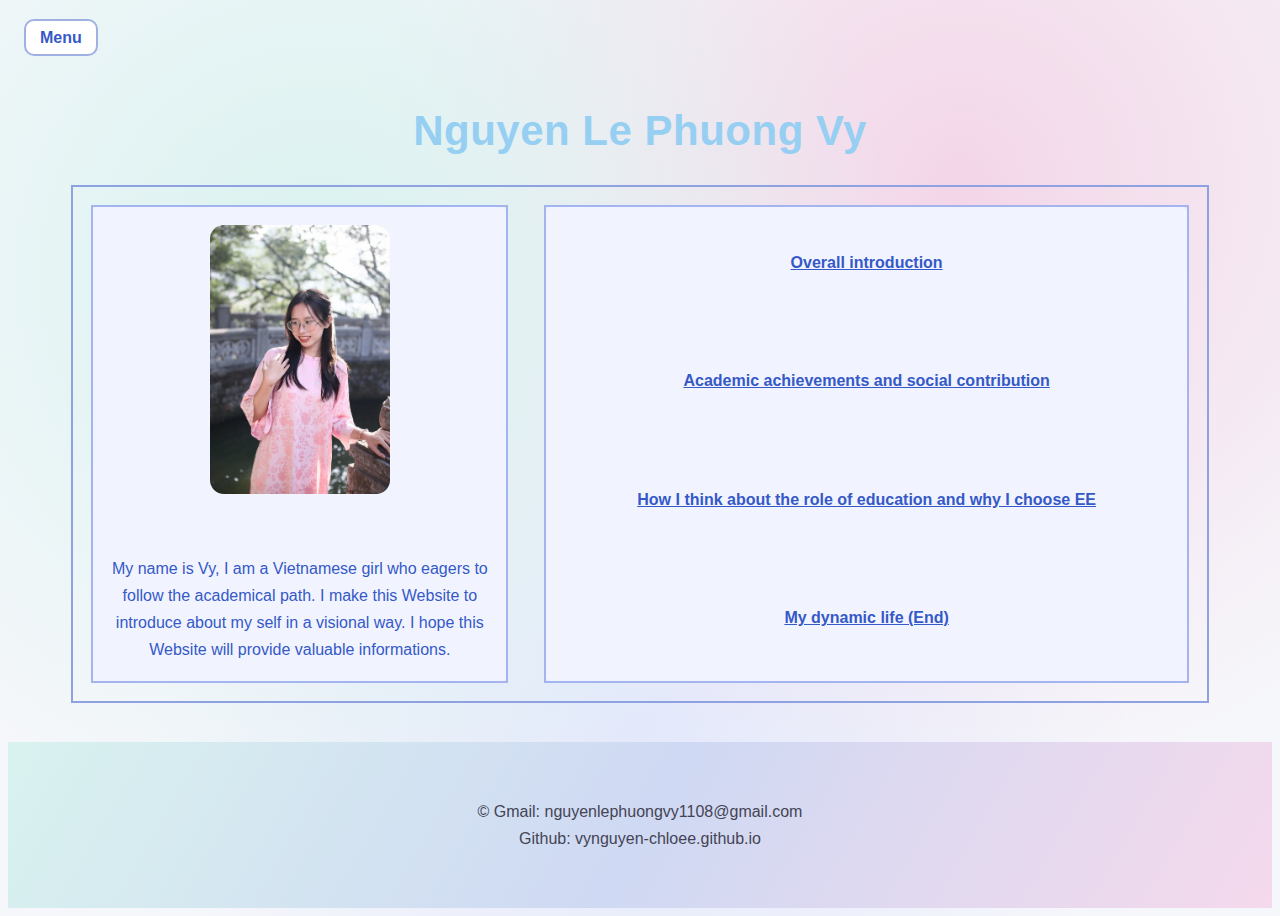
<file: index.html>
<!DOCTYPE html>
<html lang="en">
<head>
    <link rel="stylesheet" href="style.css">
    <meta charset="UTF-8">
    <meta name="viewport" content="width=device-width, initial-scale=1.0">
    <title>Nguyen Le Phuong Vy's Website</title>
  
</head>
<body>
    <div class="menu">
        <span>Menu</span>
        <div class="menu-content">
            <a href="index.html">Home page</a>
            <a href="Overall_introduction.html">Overall introduction</a>
            <a href="Academic_achievement_and_social_contribution.html">
                Academic achievements and social contribution
            </a>
            <a href="Personal_perspective.html">
                How I think about the role of education and why I choose EE
            </a>
            <a href="My_dynamic_life(End).html">
                My dynamic life (End)
            </a>
        </div>
    </div>

  <center><h1>Nguyen Le Phuong Vy</h1></center> 
  <table width = 90% align ="center" height="200">
<tr>
    <td width ="40%">
        <table>
            <tr>
                <td>
                    <img class="image1" src ="indexpic.jpg">
                </td>
            </tr>
            <tr>
                <td>
                    My name is Vy, I am a Vietnamese girl who eagers 
                    to follow the academical path. I make this Website to 
                    introduce about my self in a visional way. I hope this Website 
                    will provide valuable informations.
                </td>
            </tr>
        </table>
    </td>
    <td width ="60%" >
        <table width="100%" height="100%">

            <tr>
                <td>
                 <center> <a href="Overall_introduction.html">Overall introduction</a></center>  
                </td>
            </tr>
            <tr>
                <td>
                  <center><a href="Academic_achievement_and_social_contribution.html">
                Academic achievements and social contribution
                    </a></center>  
                </td>
            </tr>
            <tr>
                 <td>
                    <center> <a href="Personal_perspective.html">
                    How I think about the role of education and why I choose EE
                    </a>
                    </center>
        
                </td>
            </tr>
            <tr>
                <td>
                    <center>
                        <a href="My_dynamic_life(End).html">
                            My dynamic life (End)
                        </a>    
                    </center>
                </td>
            </tr>
        </table>
    </td>
</tr>

    
</table>

<footer>
        <p>&copy; Gmail: nguyenlephuongvy1108@gmail.com 
            <br>
            Github: vynguyen-chloee.github.io
        </p>
</footer>

</body>
</html>
</file>
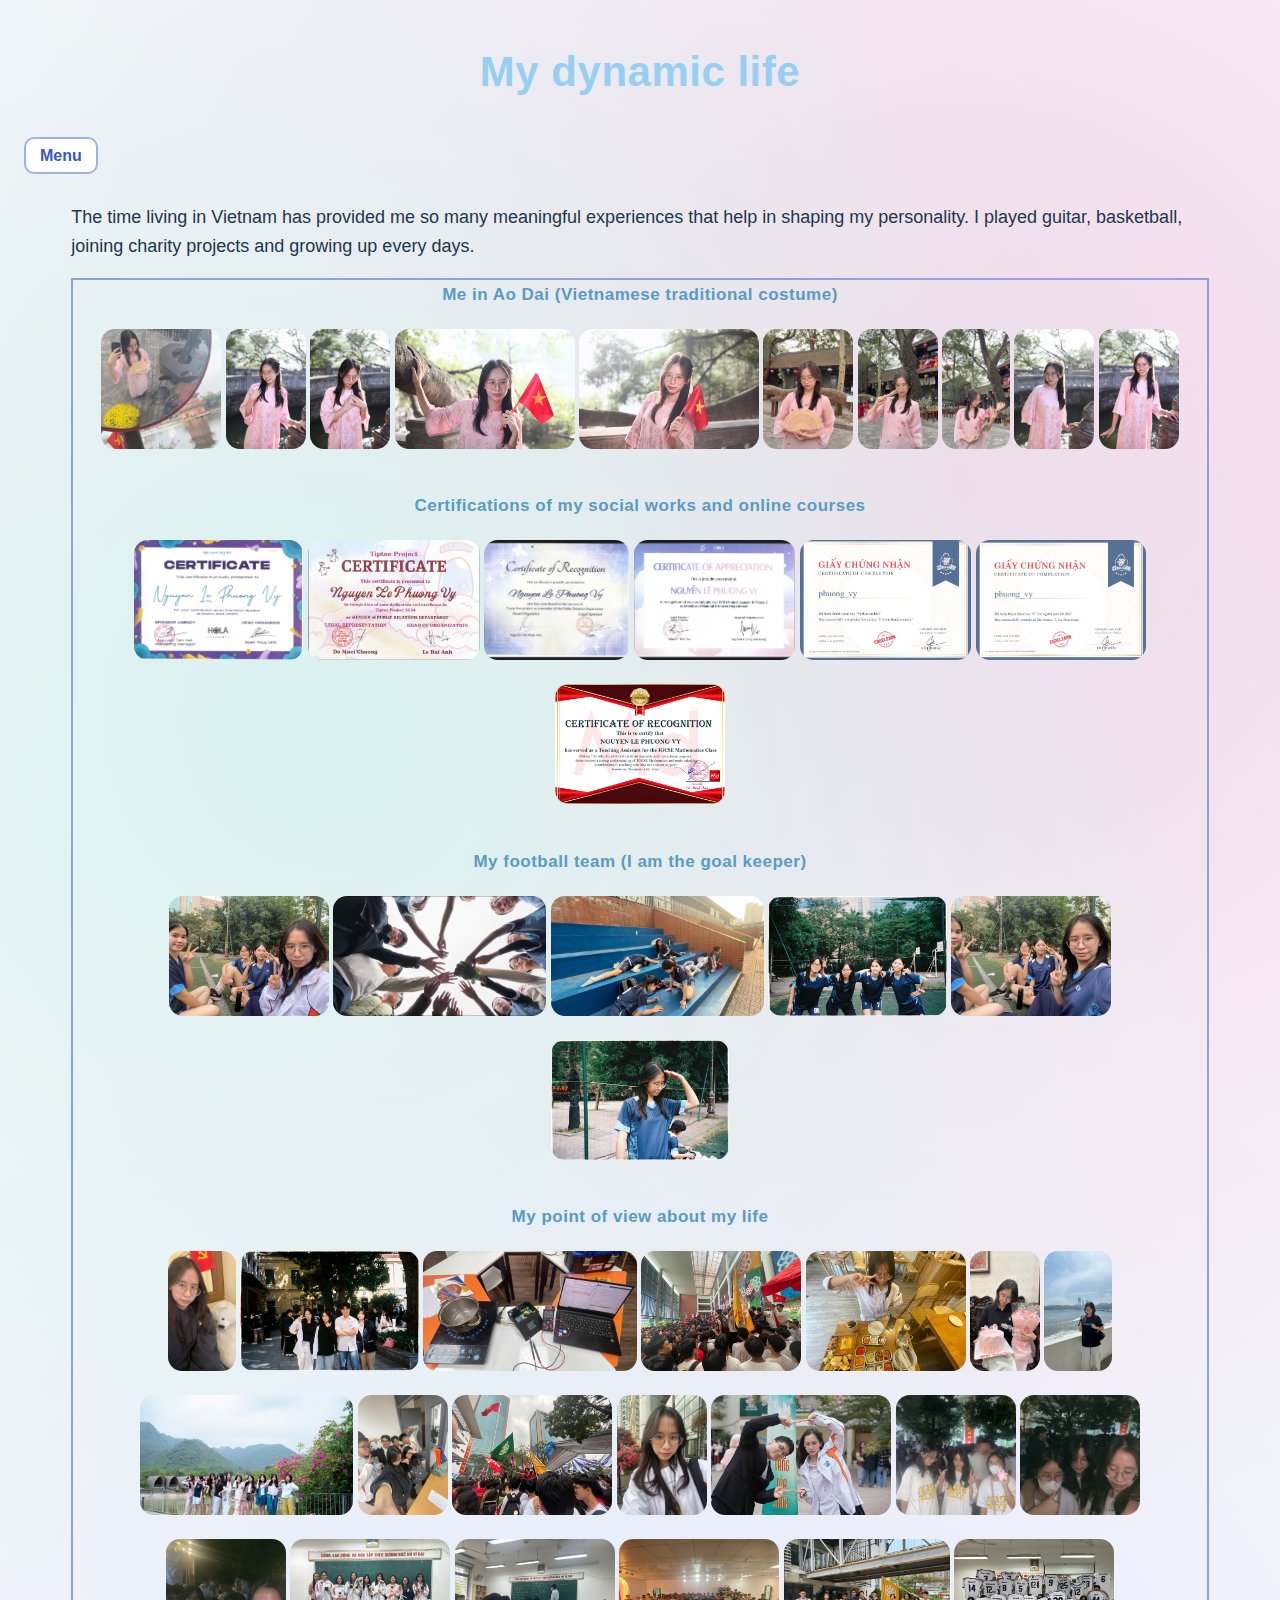
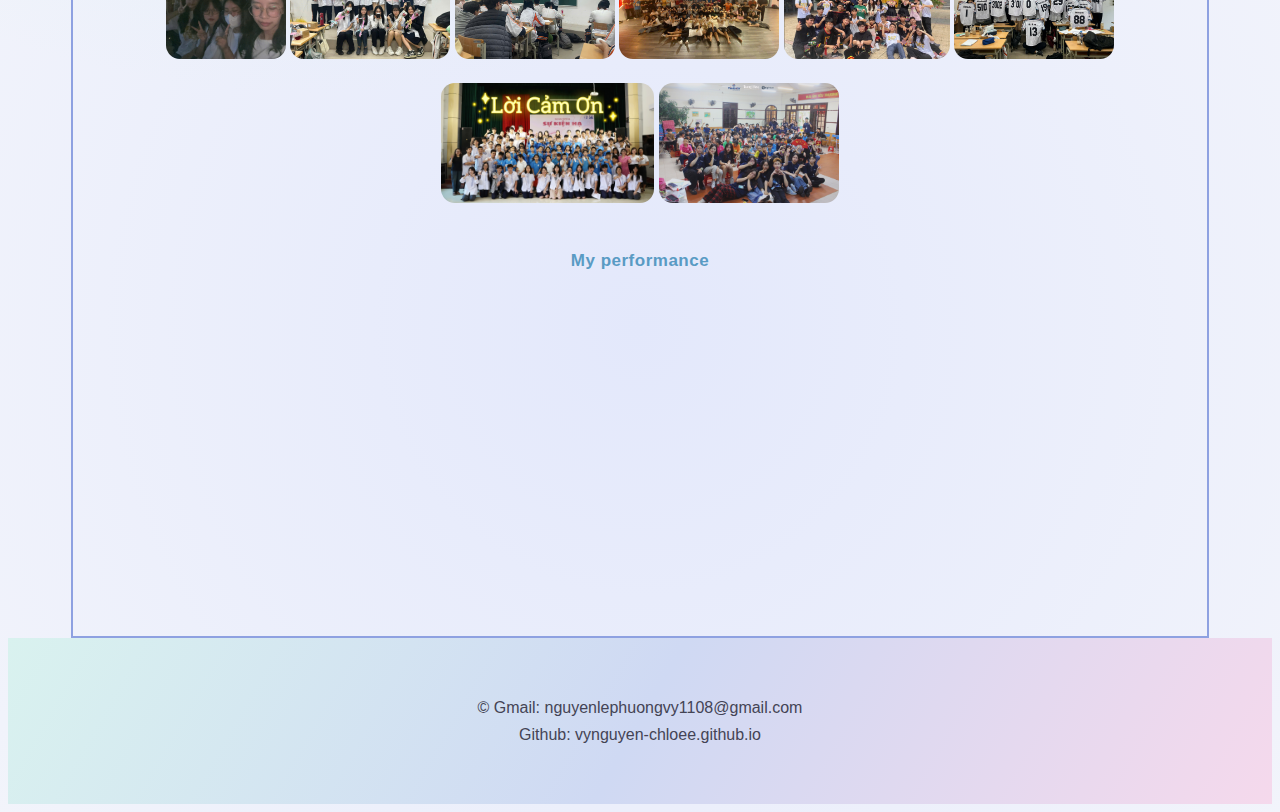
<file: My_dynamic_life(End).html>
<!DOCTYPE html>
<html lang="en">
<head>
    <link rel="stylesheet" href="style.css">
    <meta charset="UTF-8">
    <meta name="viewport" content="width=device-width, initial-scale=1.0">
    <title>My dynamic life</title>
</head>
<body>
    <center><h1>My dynamic life</h1></center>
    <div class="menu">
        <span>Menu</span>
        <div class="menu-content">
            <a href="index.html">Home page</a>
            <a href="Overall_introduction.html">Overall introduction</a>
            <a href="Academic_achievement_and_social_contribution.html">
                Academic achievements and social contribution
            </a>
            <a href="Personal_perspective.html">
                How I think about the role of education and why I choose EE
            </a>
            <a href="My_dynamic_life(End).html">
                My dynamic life (End)
            </a>
        </div>
    </div>
    <p class="custom-p">The time living in Vietnam has provided me so many meaningful experiences that help
        in shaping my personality. I played guitar, basketball, joining charity projects
        and growing up every days.
    </p>
    <table width="90%" align ="center">
        <tr>
            <center><th>Me in Ao Dai (Vietnamese traditional costume)</th></center>
        </tr>
        <tr>
            <td>
                <img class ="rounded-image" src="aodai8.jpg" >
                <img class ="rounded-image" src="aodai4.jpg" >
                <img class ="rounded-image" src="aodai1.jpg" >
                <img class ="rounded-image" src="aodai2.jpg" >
                <img class ="rounded-image" src="aodai6.jpg" >
                <img class ="rounded-image" src="aodai7.jpg" >
                <img class ="rounded-image" src="aodai9.jpg" >
                <img class ="rounded-image" src="aodai10.jpg" >
                <img class ="rounded-image" src="overallpic.jpg" >
                <img class ="rounded-image" src="perspectivepic.jpg" >
            </td>
        </tr>
        <tr>
            <center><th>Certifications of my social works and online courses</th></center>
        </tr>
        <tr>
            <td>
                <img class ="rounded-image rotate-90" src="cert1.jpg" >
                <img class ="rounded-image" src="cert2.jpg" >
                <img class ="rounded-image" src="cert3.jpg" >
                <img class ="rounded-image" src="cert4.jpg" >
                <img class ="rounded-image" src="python.jpg" >
                <img class ="rounded-image" src="C cho người mới bắt đầu.png" >
                <img class ="rounded-image" src="Mdclass.jpg" >
            </td>
        </tr>
        <tr>
            <th>My football team (I am the goal keeper)</th>
        </tr>
        <tr>
            <td>
                <img class="rounded-image" src="fb1.jpg">
                <img class="rounded-image" src="fb2.jpg">
                <img class="rounded-image" src="fb3.jpg">
                <img class="rounded-image" src="fb4.jpg">
                <img class="rounded-image" src="fb5.jpg">
                <img class="rounded-image" src="fb6.jpg">
            </td>
        </tr>
        <tr>
        <tr>
            <center><th>My point of view about my life </th></center>
        </tr>
        <tr>
            <td>
                <img class ="rounded-image" src="1.jpg" >
                <img class ="rounded-image" src="2.jpg" >
                <img class ="rounded-image" src="3.jpg" >
                <img class ="rounded-image" src="4.jpg" >
                <img class ="rounded-image" src="5.jpg" >
                <img class ="rounded-image" src="6.jpg" >
                <img class ="rounded-image" src="7.jpg" >
                <img class ="rounded-image" src="9.jpg" >
                <img class ="rounded-image" src="10.jpg" >
                <img class ="rounded-image" src="11.jpg" >
                <img class ="rounded-image" src="12.jpg" >
                <img class ="rounded-image" src="13.jpg" >
                <img class ="rounded-image" src="14.jpg" >
                <img class ="rounded-image" src="15.jpg" >
                <img class ="rounded-image" src="16.jpg" >
                <img class ="rounded-image" src="17.jpg" >
                <img class ="rounded-image" src="18.jpg" >
                <img class ="rounded-image" src="19.jpg" >
                <img class ="rounded-image" src="20.jpg" >
                <img class ="rounded-image" src="21.jpg" >
                <img class ="rounded-image" src="TipToe_project_picture.jpg" >
                <img class ="rounded-image" src="TrangHoa_prject_picture.jpg" >
            </td>
        </tr>
        <tr>
            <th>My performance</th>
        </tr>
        <tr>
            <td>
            <center><iframe width="560" height="315" src="https://www.youtube.com/embed/tkrn2kvWGCI?si=ubnOlP1son-RvLqC" title="YouTube video player" frameborder="0" allow="accelerometer; autoplay; clipboard-write; encrypted-media; gyroscope; picture-in-picture; web-share" referrerpolicy="strict-origin-when-cross-origin" allowfullscreen></iframe></center>
            </td>
        </tr>
    </table>

    <footer>
        <p>&copy; Gmail: nguyenlephuongvy1108@gmail.com 
            <br>
            Github: vynguyen-chloee.github.io
        </p>
    </footer>
</body>
</html>
</file>
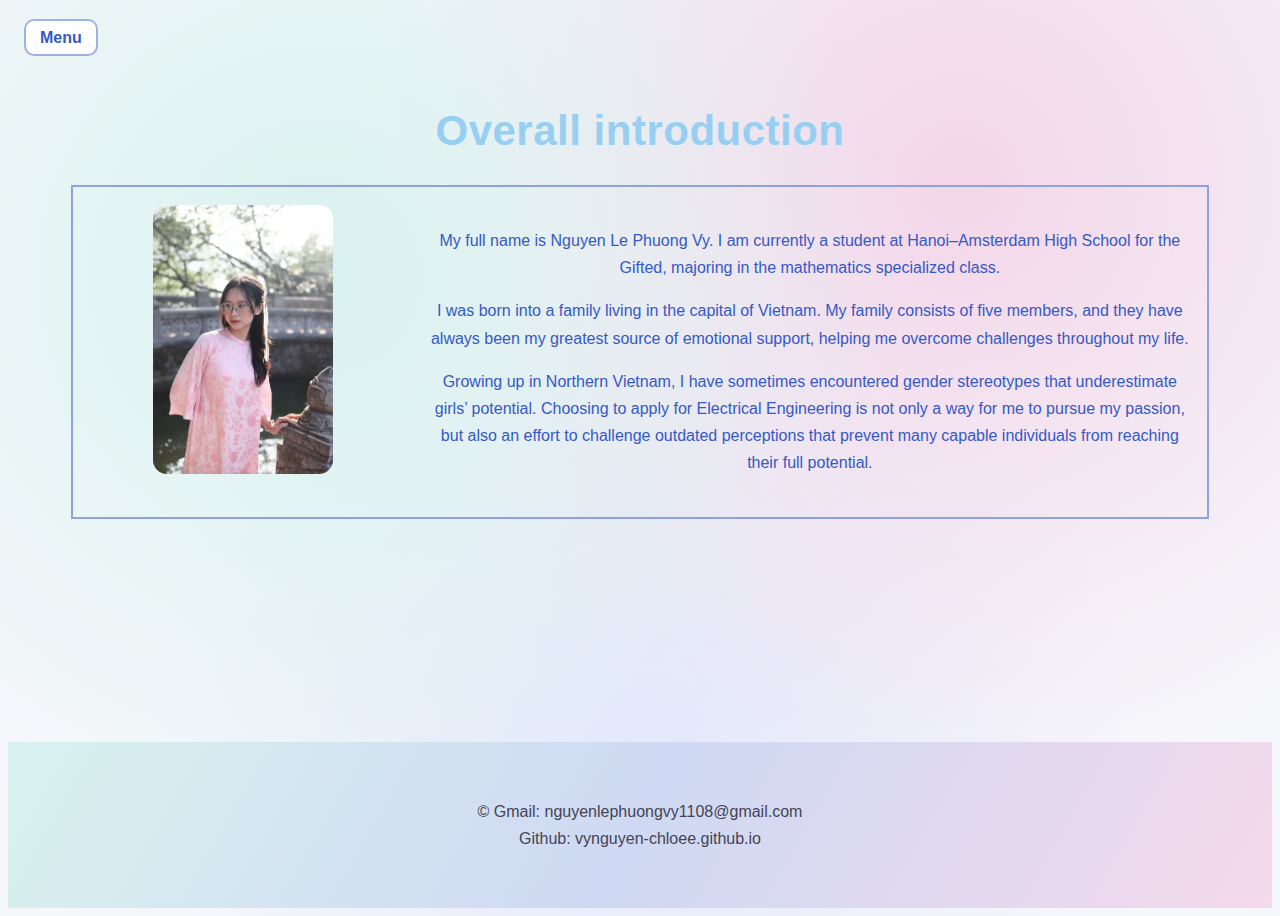
<file: Overall_introduction.html>
<!DOCTYPE html>
<html lang="en">
<head>
    <link rel="stylesheet" href="style.css">
    <meta charset="UTF-8">
    <meta name="viewport" content="width=device-width, initial-scale=1.0">
    <title>Overall introduction</title>
</head>
<body>
    <div class="menu">
        <span>Menu</span>
        <div class="menu-content">
            <a href="index.html">Home page</a>
            <a href="Overall_introduction.html">Overall introduction</a>
            <a href="Academic_achievement_and_social_contribution.html">
                Academic achievements and social contribution
            </a>
            <a href="Personal_perspective.html">
                How I think about the role of education and why I choose EE
            </a>
            <a href="My_dynamic_life(End).html">
                My dynamic life (End)
            </a>
        </div>
    </div>
    <center> <h1>Overall introduction </h1> </center>
    <table width ="90%" align="center">
        <tr>
            <td width="30%">
              <center> <img class="image1" src="overallpic.jpg"> </center>
            </td>
            <td width="70%">
                <p>
                    My full name is Nguyen Le Phuong Vy. I am 
                    currently a student at Hanoi–Amsterdam High School 
                    for the Gifted, majoring in the mathematics specialized 
                    class.
                </p>
                <p>
                    I was born into a family living in the capital 
                    of Vietnam. My family consists of five members,
                    and they have always been my greatest source of 
                    emotional support, helping me overcome challenges 
                    throughout my life.
                </p>
                <p>
                    Growing up in Northern Vietnam, I have sometimes 
                    encountered gender stereotypes that underestimate 
                    girls’ potential. Choosing to apply for Electrical
                    Engineering is not only a way for me to pursue my passion, 
                    but also an effort to challenge outdated perceptions that 
                    prevent many capable individuals from reaching their full 
                    potential.
                </p>
            </td>
        </tr>
    </table>

    <footer>
        <p>&copy; Gmail: nguyenlephuongvy1108@gmail.com 
            <br>
            Github: vynguyen-chloee.github.io
        </p>
    </footer>

</body>
</html>
</file>
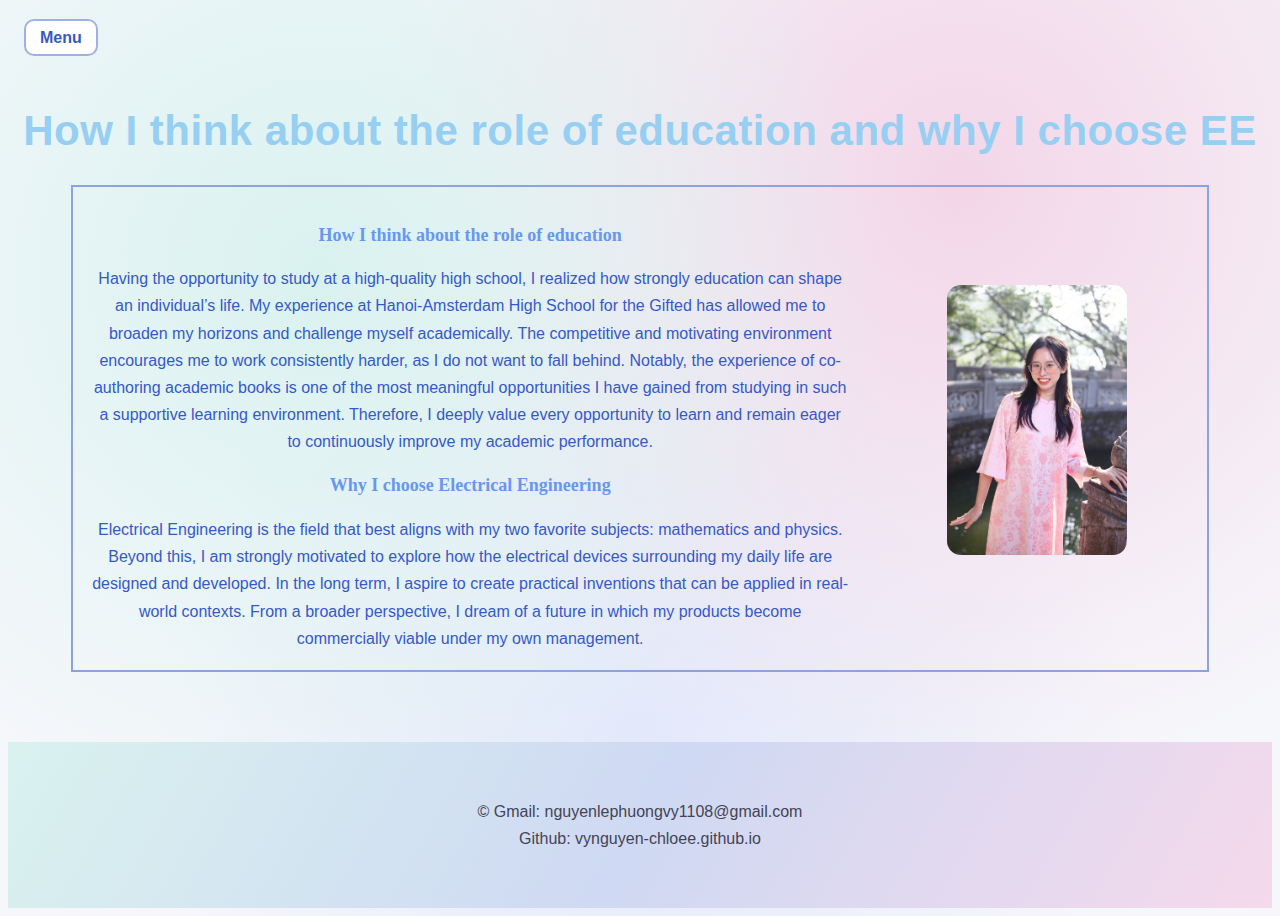
<file: Personal_perspective.html>
<!DOCTYPE html>
<html lang="en">
<head>
    <meta charset="UTF-8">
    <link rel="stylesheet" href="style.css">
    <meta name="viewport" content="width=device-width, initial-scale=1.0">
    <title>Personal perspective</title>
</head>
<body>
    <div class="menu">
        <span>Menu</span>
        <div class="menu-content">
            <a href="index.html">Home page</a>
            <a href="Overall_introduction.html">Overall introduction</a>
            <a href="Academic_achievement_and_social_contribution.html">
                Academic achievements and social contribution
            </a>
            <a href="Personal_perspective.html">
                How I think about the role of education and why I choose EE
            </a>
            <a href="My_dynamic_life(End).html">
                My dynamic life (End)
            </a>
        </div>
    </div>
    <center><h1>How I think about the role of education and why I choose EE</h1></center>
    <table width ="90%" align="center">
        <tr>
          <td width ="70%" align="left">
            <table width ="100%">
                <tr>
                    <h2> 
                    How I think about the role of education
                    </h2>
                    Having the opportunity to study at a high-quality high school, 
                    I realized how strongly education can shape an individual’s life. 
                    My experience at Hanoi-Amsterdam High School for the Gifted has 
                    allowed me to broaden my horizons and challenge myself academically. 
                    The competitive and motivating environment encourages me to work consistently harder,
                    as I do not want to fall behind. Notably, the experience of co-authoring academic books 
                    is one of the most meaningful opportunities I have gained from studying in such a supportive learning 
                    environment. Therefore, I deeply value every opportunity to learn and
                    remain eager to continuously improve my academic performance.
                </tr>
                <tr>
                    <h2>
                        Why I choose Electrical Engineering
                    </h2>
                    Electrical Engineering is the field that best aligns with 
                    my two favorite subjects: mathematics and physics. Beyond this, 
                    I am strongly motivated to explore how the electrical devices surrounding
                    my daily life are designed and developed. In the long term, I aspire to 
                    create practical inventions that can be applied in real-world contexts. 
                    From a broader perspective, I dream of a future in which my products 
                    become commercially viable under my own management. 
                </tr>
            </table>
          </td>  
          <td width ="30%" align ="right">
            <img src ="perspectivepic.jpg" >
          </td>
        </tr>
    

    </table>

    <footer>
        <p>&copy; Gmail: nguyenlephuongvy1108@gmail.com 
            <br>
            Github: vynguyen-chloee.github.io
        </p>
    </footer>

</body>
</html>
</file>
<file: style.css>
/* Toàn trang */
body {
    font-family: "Segoe UI", Arial, sans-serif;
    background-color: #e3e9f7;
    color: #222222;
    line-height: 1.7;
    display: flex;
    flex-direction: column;
    min-height: 100vh;
    background:
        radial-gradient(circle at 25% 30%, #d9f2ef, transparent 50%),
        radial-gradient(circle at 75% 20%, #f3d6e8, transparent 50%),
        radial-gradient(circle at 50% 80%, #e3e8fb, transparent 50%),
        #f6f7fb;

}

h1 {

    font-family: "Arial Rounded MT Bold", "Segoe UI", Arial, sans-serif;
    font-size: 42px;
    font-weight: 700;
    letter-spacing: 0.5px;
    color: #96cff2;
    margin-bottom: 18px;
}

/* Tất cả bảng */
table {
    border-collapse: collapse;
    border: 2px solid #8ea1e1;
    
}

/* Bảng ngoài (có border trong HTML) */
table[border] {
    background-color: #ffffff;
    border: 3px solid #6f88d9;
    border-radius: 16px;
}

/* Bảng lồng bên trong */
table table {
    background-color: #f1f4ff;
    border: 2px solid #a3b4ee;
    border-radius: 12px;   
    
}

/* Ô bảng */
td {
    padding: 18px;
    text-align: center;
    color: #3559c7;
   

}
th {
    font-family: "Arial Rounded MT Bold", "Segoe UI", Arial, sans-serif;
    font-size: 17px;
    font-weight: 700;
    letter-spacing: 0.5px;
    color: #599bc4;
    margin-bottom: 18px;
}

/* Hình ảnh */
img {
    width: 180px;
    border-radius: 14px;
    display: block;
    margin: 0 auto 16px auto;
}

/* Link */
a {
    display: inline-block;
    text-decoration: underline;
    color: #3559c7;
    font-size: 16px;
    font-weight: 600;
    margin-bottom: 8px;
}

a:hover {
    color: #d65a9a;
}

/* MENU CHÍNH */
.menu {
    position: relative;
    display: inline-block;
    margin: 16px;
    font-family: inherit;
}

/* chữ Menu */
.menu > span {
    cursor: pointer;
    font-weight: 600;
    color: #3559c7;
    padding: 8px 14px;
    border: 2px solid #9fb0e3;
    border-radius: 10px;
    background-color: #ffffff;
}

/* khối sổ xuống */
.menu-content {
    display: none;
    position: absolute;
    top: 100%;
    left: 0;
    min-width: 260px;
    background-color: #f1f4ff;
    border: 2px solid #9fb0e3;
    border-radius: 12px;
    margin-top: 6px;
    z-index: 10;
}

/* link trong menu */
.menu-content a {
    display: block;
    padding: 10px 14px;
    text-decoration: none;
    color: #3559c7;
    font-size: 15px;
}

.menu-content a:hover {
    background-color: #f7c6dc;
    color: #222;
}

/* hover thì sổ xuống */
.menu:hover .menu-content {
    display: block;
}
.zoom-img {
  width: 300px;
  height: auto;
  transition: transform 0.5s ease; /* Chuyển tiếp mượt mà */
}

.zoom-img:hover {
  transform: scale(1.2); /* Phóng to 20% */
}

h2 {
  font-size: 18px;
  font-weight: bold;
  font-family: 'Comic Sans MS', cursive; /* Font tròn trịa, dễ thương */
  color: #6897ef; /* Hồng pastel (có thể đổi thành #87CEEB cho xanh pastel) */
  text-align: center; /* Tùy chọn để cute hơn */
}

.custom-p {
    color: #1d374d;                    /* Màu chữ xanh dương pastel sáng */
    margin-left: 5%;                  /* Lề trái 5% */
    margin-right: 5%;                 /* Lề phải 5% */
    font-family: "Segoe UI", Arial, sans-serif;  /* Font nhẹ nhàng, bay bổng */
    font-size: 18px;                  /* Cỡ chữ 18px */
    font-weight: 300;                 /* Độ đậm nhẹ để tăng cảm giác airy */
    line-height: 1.6;                 /* Khoảng cách dòng thoải mái */
}

.rounded-image {
    height: 120px;          /* Chiều cao cố định cho tất cả ảnh */
    width: auto;            /* Chiều rộng tự động để duy trì tỷ lệ */
    border-radius: 14px;    /* Bo góc nhẹ với bán kính 14px */
    display: inline-block;
    margin: 0 auto 16px auto;
    transition: transform 0.5s ease;  /* Hiệu ứng chuyển đổi mượt mà */
}

.rounded-image:hover {
    transform: scale(1.2);  /* Phóng to ảnh lên 1.2 lần khi hover */
}

footer {
            margin-top: auto;
            text-align: center;
            background: linear-gradient(
            120deg,
            #d9f2ef,  /* xanh mint rất nhạt */
            #cfd9f3,  /* xanh tím pastel dịu */
            #f5d9ec   /* hồng pastel nhạt */
            );
            padding: 40px 20px;
            color: #445;
}

.image1 {
    width: 400;            /* Chiều rộng tự động để duy trì tỷ lệ */
    border-radius: 14px;    /* Bo góc nhẹ với bán kính 14px */
    display: inline-block;
    margin: 0 auto 16px auto;
    transition: transform 0.5s ease;  /* Hiệu ứng chuyển đổi mượt mà */
}
</file>
